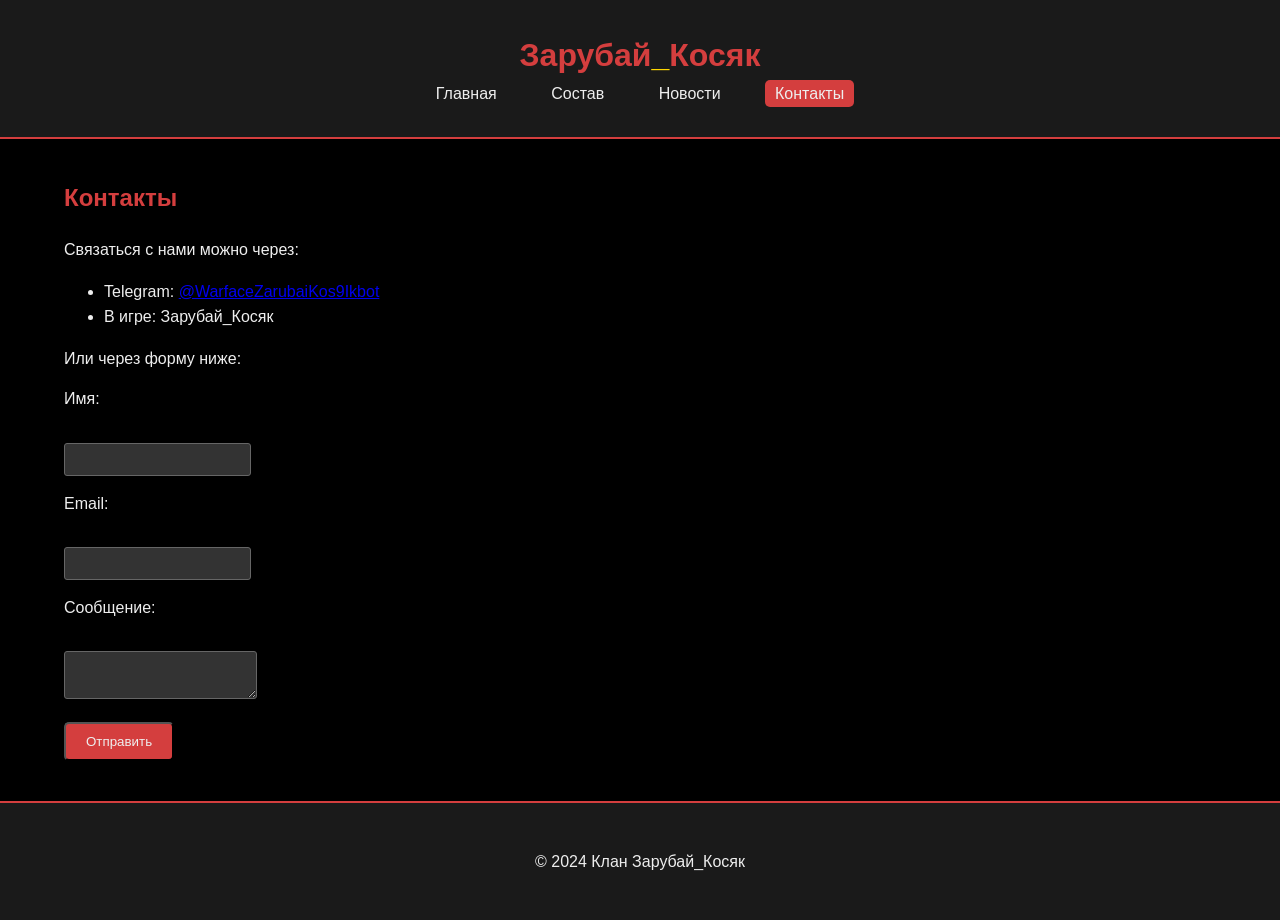
<file: Warface_Clan/contact.html>
<!DOCTYPE html>
<html lang="en">
<head>
    <meta charset="UTF-8">
    <meta name="viewport" content="width=device-width, initial-scale=1.0">
    <title>Клан Зарубай_Косяк - Контакты</title>
      <link rel="stylesheet" href="style.css">
</head>
<body>
    <header>
         <div class="container">
            <h1>Зарубай<span class="gold">_</span>Косяк</h1>
              <nav>
                 <ul>
                    <li><a href="index.html">Главная</a></li>
                    <li><a href="team.html">Состав</a></li>
                    <li><a href="events.html">Новости</a></li>
                     <li><a href="contact.html" class="active">Контакты</a></li>
                 </ul>
             </nav>
        </div>
    </header>
    <main class="container">
        <h2>Контакты</h2>
        <p>Связаться с нами можно через:</p>
        <ul>
            <li>Telegram: <a href="https://t.me/WarfaceZarubaiKos9Ikbot">@WarfaceZarubaiKos9Ikbot</a></li>
           <li>В игре: Зарубай_Косяк</li>
        </ul>
         <p>Или через форму ниже:</p>
       <form action="#" method="post">
            <label for="name">Имя:</label><br>
           <input type="text" id="name" name="name" required><br>
           <label for="email">Email:</label><br>
            <input type="email" id="email" name="email" required><br>
            <label for="message">Сообщение:</label><br>
           <textarea id="message" name="message" required></textarea><br>
           <button type="submit" class="button">Отправить</button>
        </form>
    </main>
    <footer>
         <div class="container">
           <p>&copy; 2024 Клан Зарубай_Косяк</p>
        </div>
    </footer>
</body>
</html>
</file>
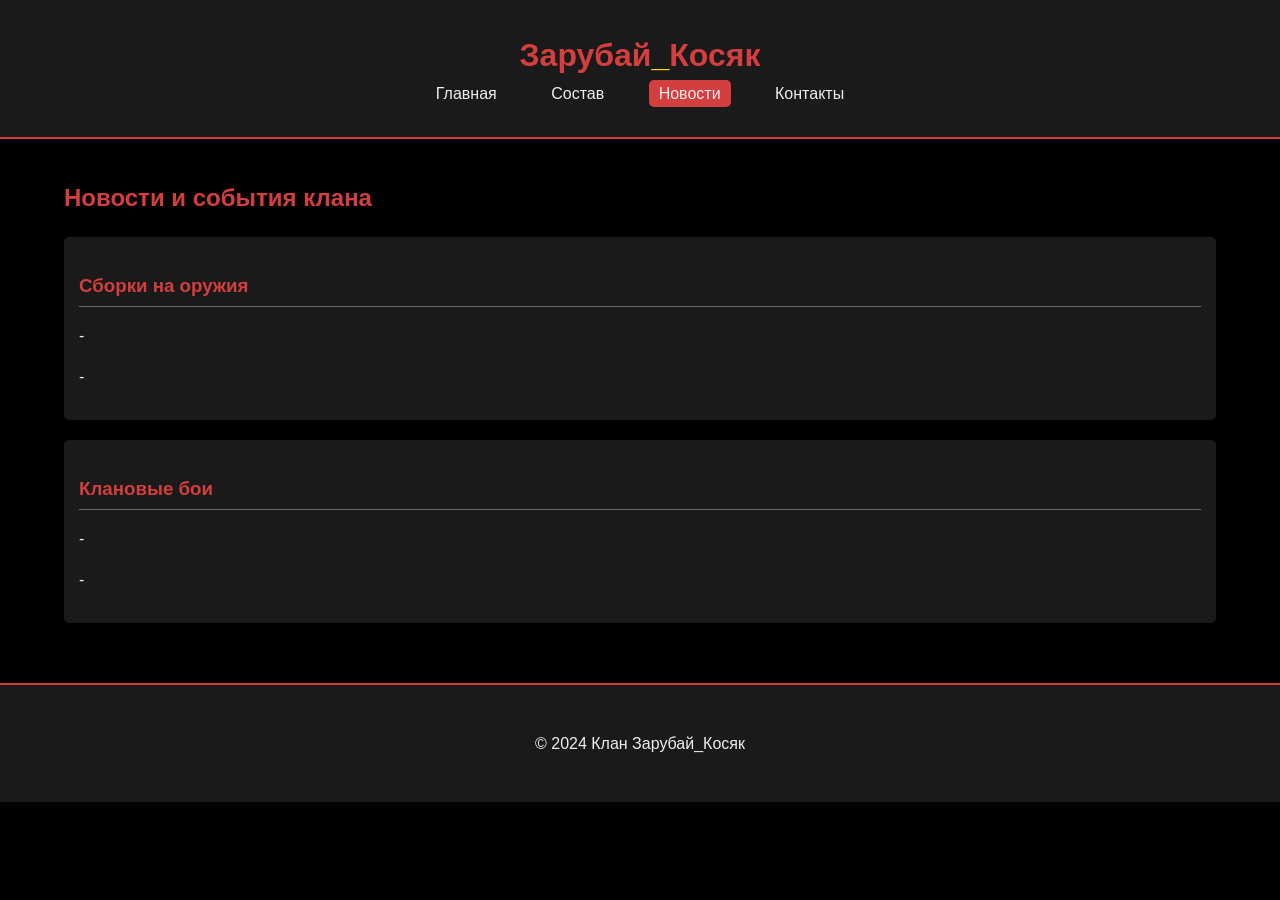
<file: Warface_Clan/events.html>
<!DOCTYPE html>
<html lang="en">
<head>
    <meta charset="UTF-8">
    <meta name="viewport" content="width=device-width, initial-scale=1.0">
    <title>Клан Зарубай_Косяк - Новости</title>
     <link rel="stylesheet" href="style.css">
</head>
<body>
    <header>
       <div class="container">
            <h1>Зарубай<span class="gold">_</span>Косяк</h1>
             <nav>
                 <ul>
                    <li><a href="index.html">Главная</a></li>
                    <li><a href="team.html">Состав</a></li>
                   <li><a href="events.html" class="active">Новости</a></li>
                    <li><a href="contact.html">Контакты</a></li>
                </ul>
            </nav>
        </div>
    </header>
     <main class="container">
        <h2>Новости и события клана</h2>
        <div class="event">
           <h3>Сборки на оружия</h3>
           <p>-</p>
           <p>-</p>
        </div>
          <div class="event">
            <h3>Клановые бои</h3>
            <p>-</p>
            <p>-</p>
         </div>
    </main>
    <footer>
         <div class="container">
             <p>&copy; 2024 Клан Зарубай_Косяк</p>
        </div>
    </footer>
</body>
</html>
</file>
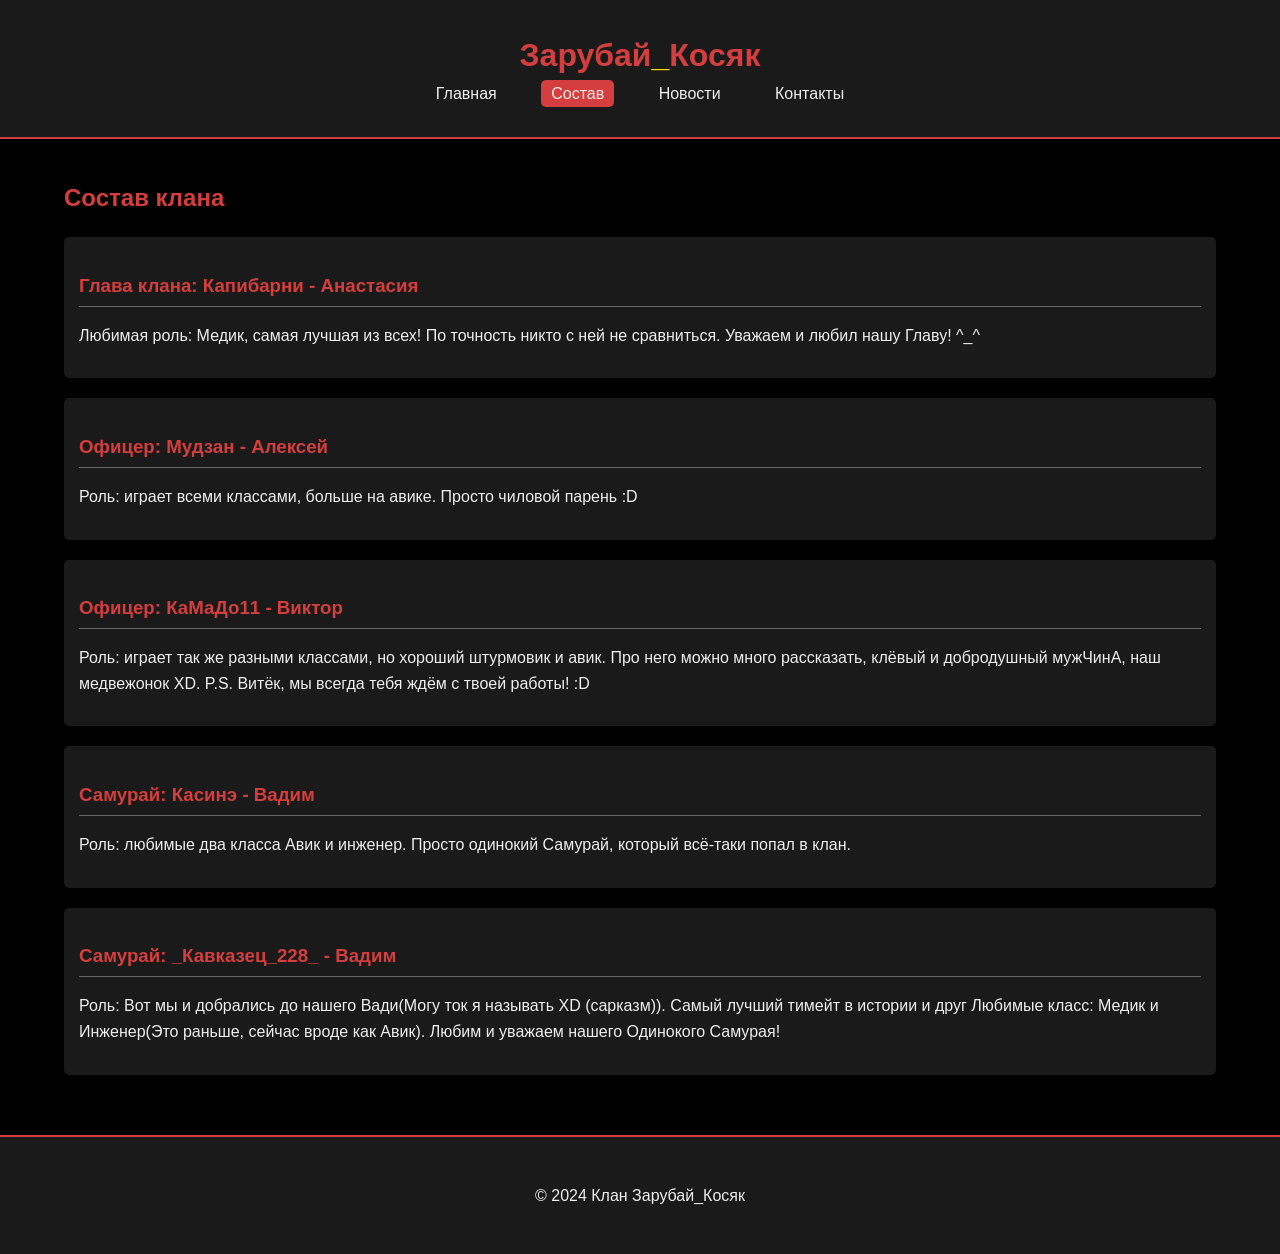
<file: Warface_Clan/team.html>
<!DOCTYPE html>
<html lang="en">
<head>
    <meta charset="UTF-8">
    <meta name="viewport" content="width=device-width, initial-scale=1.0">
    <title>Клан Зарубай_Косяк - Состав</title>
    <link rel="stylesheet" href="style.css">
</head>
<body>
    <header>
         <div class="container">
             <h1>Зарубай<span class="gold">_</span>Косяк</h1>
            <nav>
                <ul>
                   <li><a href="index.html">Главная</a></li>
                    <li><a href="team.html" class="active">Состав</a></li>
                    <li><a href="events.html">Новости</a></li>
                    <li><a href="contact.html">Контакты</a></li>
               </ul>
           </nav>
        </div>
    </header>
    <main class="container">
        <h2>Состав клана</h2>
          <div class="member">
            <h3>Глава клана: Капибарни - Анастасия</h3>
            <p>Любимая роль: Медик, самая лучшая из всех! По точность никто с ней не сравниться.

                                        Уважаем и любил нашу Главу! ^_^
            </p>
          </div>
           <div class="member">
             <h3>Офицер: Мудзан - Алексей</h3>
            <p>Роль: играет всеми классами, больше на авике. Просто чиловой парень :D 
               
                
            </p>
          </div>
         <div class="member">
            <h3>Офицер: КаМаДо11 - Виктор</h3>
             <p>Роль: играет так же разными классами, но хороший штурмовик и авик. 
                Про него можно много рассказать, клёвый и добродушный мужЧинА, наш медвежонок XD.
                                P.S. Витёк, мы всегда тебя ждём с твоей работы! :D 
             </p>
        </div>
        <div class="member">
            <h3>Самурай: Касинэ - Вадим</h3>
             <p>Роль: любимые два класса Авик и инженер. Просто одинокий Самурай, который всё-таки попал в клан.
             </p>
        </div>
        <div class="member">
            <h3>Самурай: _Кавказец_228_ - Вадим</h3>
             <p>Роль: Вот мы и добрались до нашего Вади(Могу ток я называть XD (сарказм)). Самый лучший тимейт в истории и друг
                Любимые класс: Медик и Инженер(Это раньше, сейчас вроде как Авик). 
                                             Любим и уважаем нашего Одинокого Самурая!    
            </p>
        </div>
    </main>
    <footer>
         <div class="container">
            <p>&copy; 2024 Клан Зарубай_Косяк</p>
        </div>
    </footer>
</body>
</html>
</file>
<file: Warface_Clan/style.css>
body {
    font-family: 'Arial', sans-serif;
    margin: 0;
    padding: 0;
    background-color: #000000; /* Черный */
    color: #eee; /* Белый/светло-серый */
    line-height: 1.6;
}
.container {
      width: 90%;
    max-width: 1200px;
    margin: 0 auto;
    padding: 20px 0;
}

header {
    background-color: #1a1a1a; /* Темно-серый */
     border-bottom: 2px solid #d43e3e; /* Красный */
    padding: 10px 0;
    text-align: center;
}
header h1 {
    color: #d43e3e; /* Красный */
    margin: 0;
}
.gold{
    color: #ffd700;
}
header nav ul {
    list-style-type: none;
    margin: 0;
    padding: 0;
}
header nav ul li {
    display: inline;
    margin: 0 15px;
}
header nav ul li a {
    color: #eee; /* Белый */
    text-decoration: none;
    padding: 5px 10px;
    border-radius: 5px;
}
header nav ul li a:hover, header nav ul li a.active {
     background-color: #d43e3e; /* Красный на hover */
}

main {
    padding: 20px 0;
}
main h2 {
     color: #d43e3e; /* Красный */
    margin-bottom: 20px;
}
main p {
    margin-bottom: 15px;
}

.button-container {
    text-align: center;
    margin-top: 30px;
}
.button {
    display: inline-block;
    background-color: #d43e3e; /* Красный */
    color: #eee; /* Белый */
    padding: 10px 20px;
    text-decoration: none;
    border-radius: 5px;
}
.button:hover {
   background-color: #a82c2c; /* Более темный красный */
}

footer {
    background-color: #1a1a1a; /* Темно-серый */
      border-top: 2px solid #d43e3e; /* Красный */
    color: #eee; /* Белый */
    padding: 10px 0;
    text-align: center;
    margin-top: 20px;
}
.main-image{
    display: block;
    max-width: 50%;
    margin: 20px auto;
    border-radius: 8px;
    box-shadow: 0 0 10px #d43e3e;
}
.member {
    background-color: #1a1a1a;
    padding: 15px;
     margin-bottom: 20px;
    border-radius: 5px;
}
.member h3 {
    color: #d43e3e;
   margin-bottom: 10px;
   border-bottom: 1px solid #666;
    padding-bottom: 5px;
}
.event {
     background-color: #1a1a1a;
    padding: 15px;
    margin-bottom: 20px;
     border-radius: 5px;
}
.event h3 {
    color: #d43e3e;
   margin-bottom: 10px;
     border-bottom: 1px solid #666;
    padding-bottom: 5px;
}
form label{
    display: block;
    margin-bottom: 5px;
}
form input,
form textarea {
     margin-bottom: 15px;
    padding: 8px;
     border: 1px solid #666;
   background-color: #333;
    color: #eee;
   border-radius: 3px;
 }
</file>
